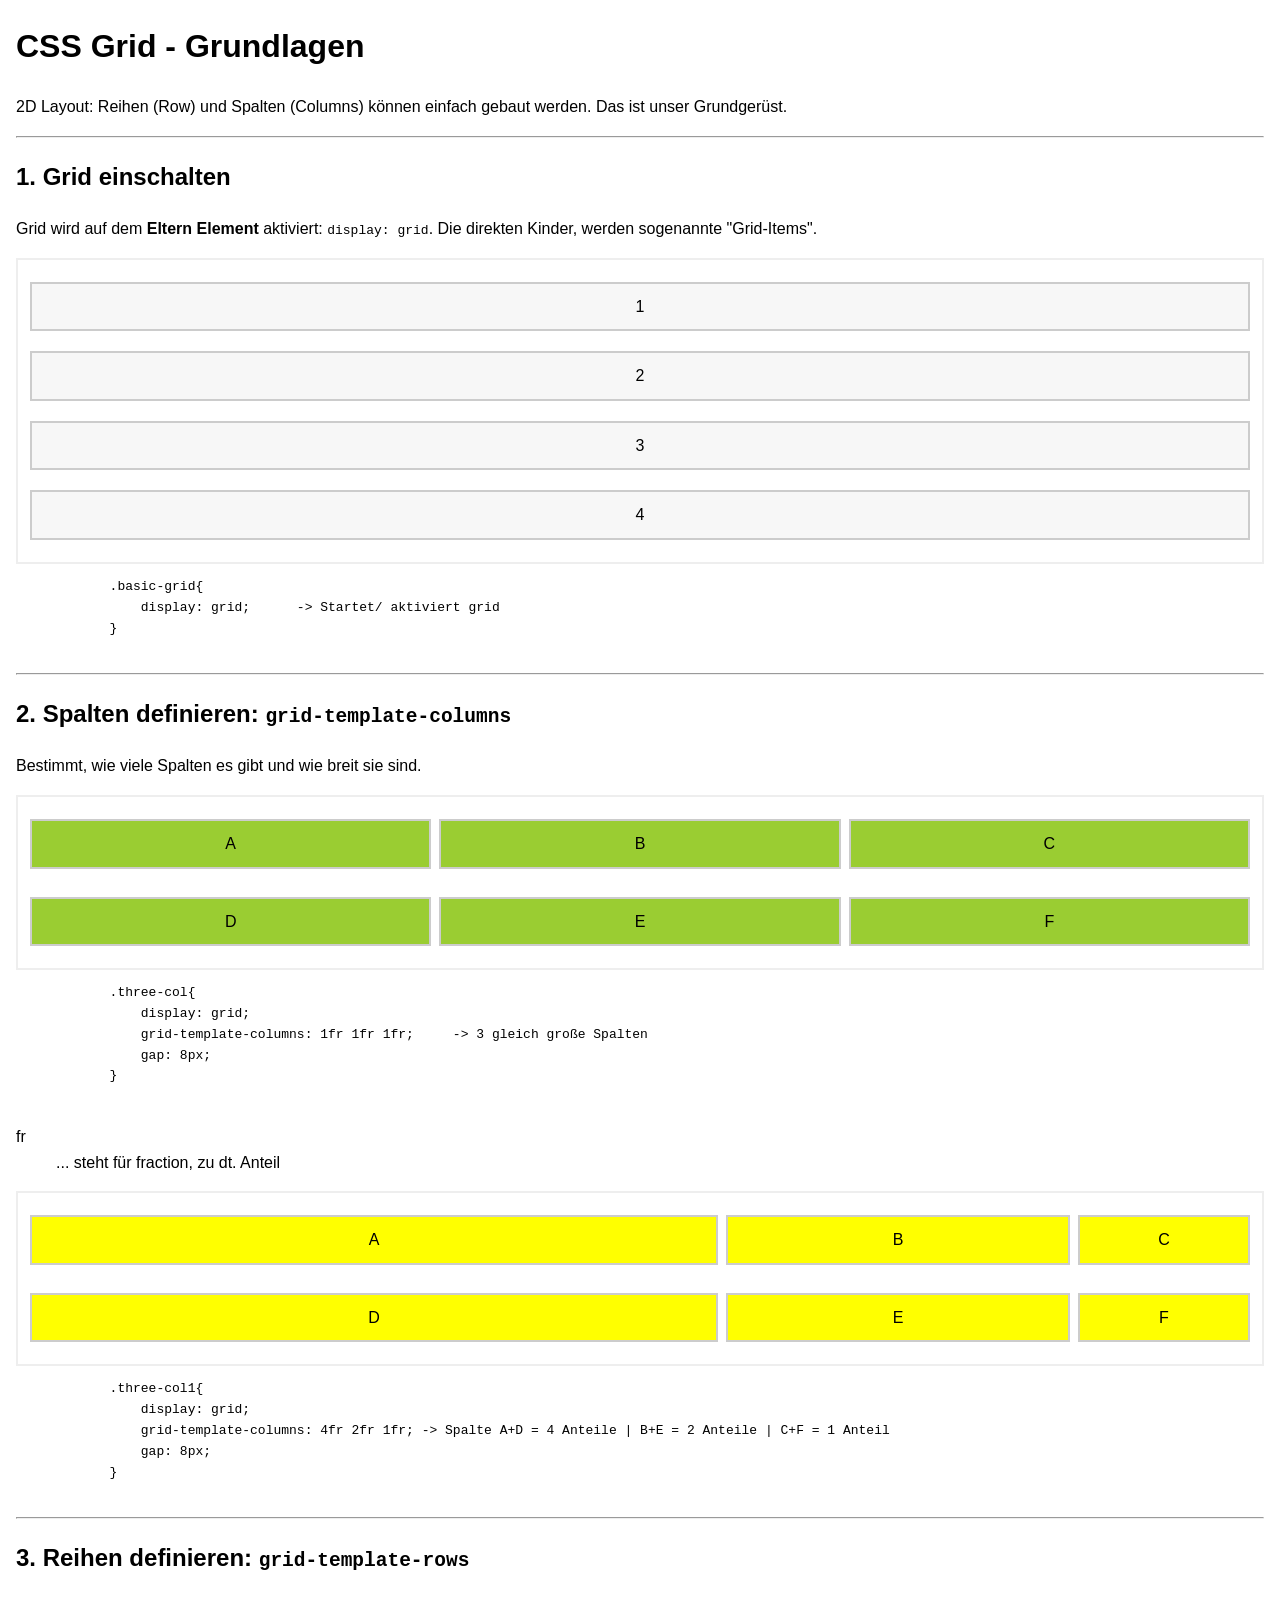
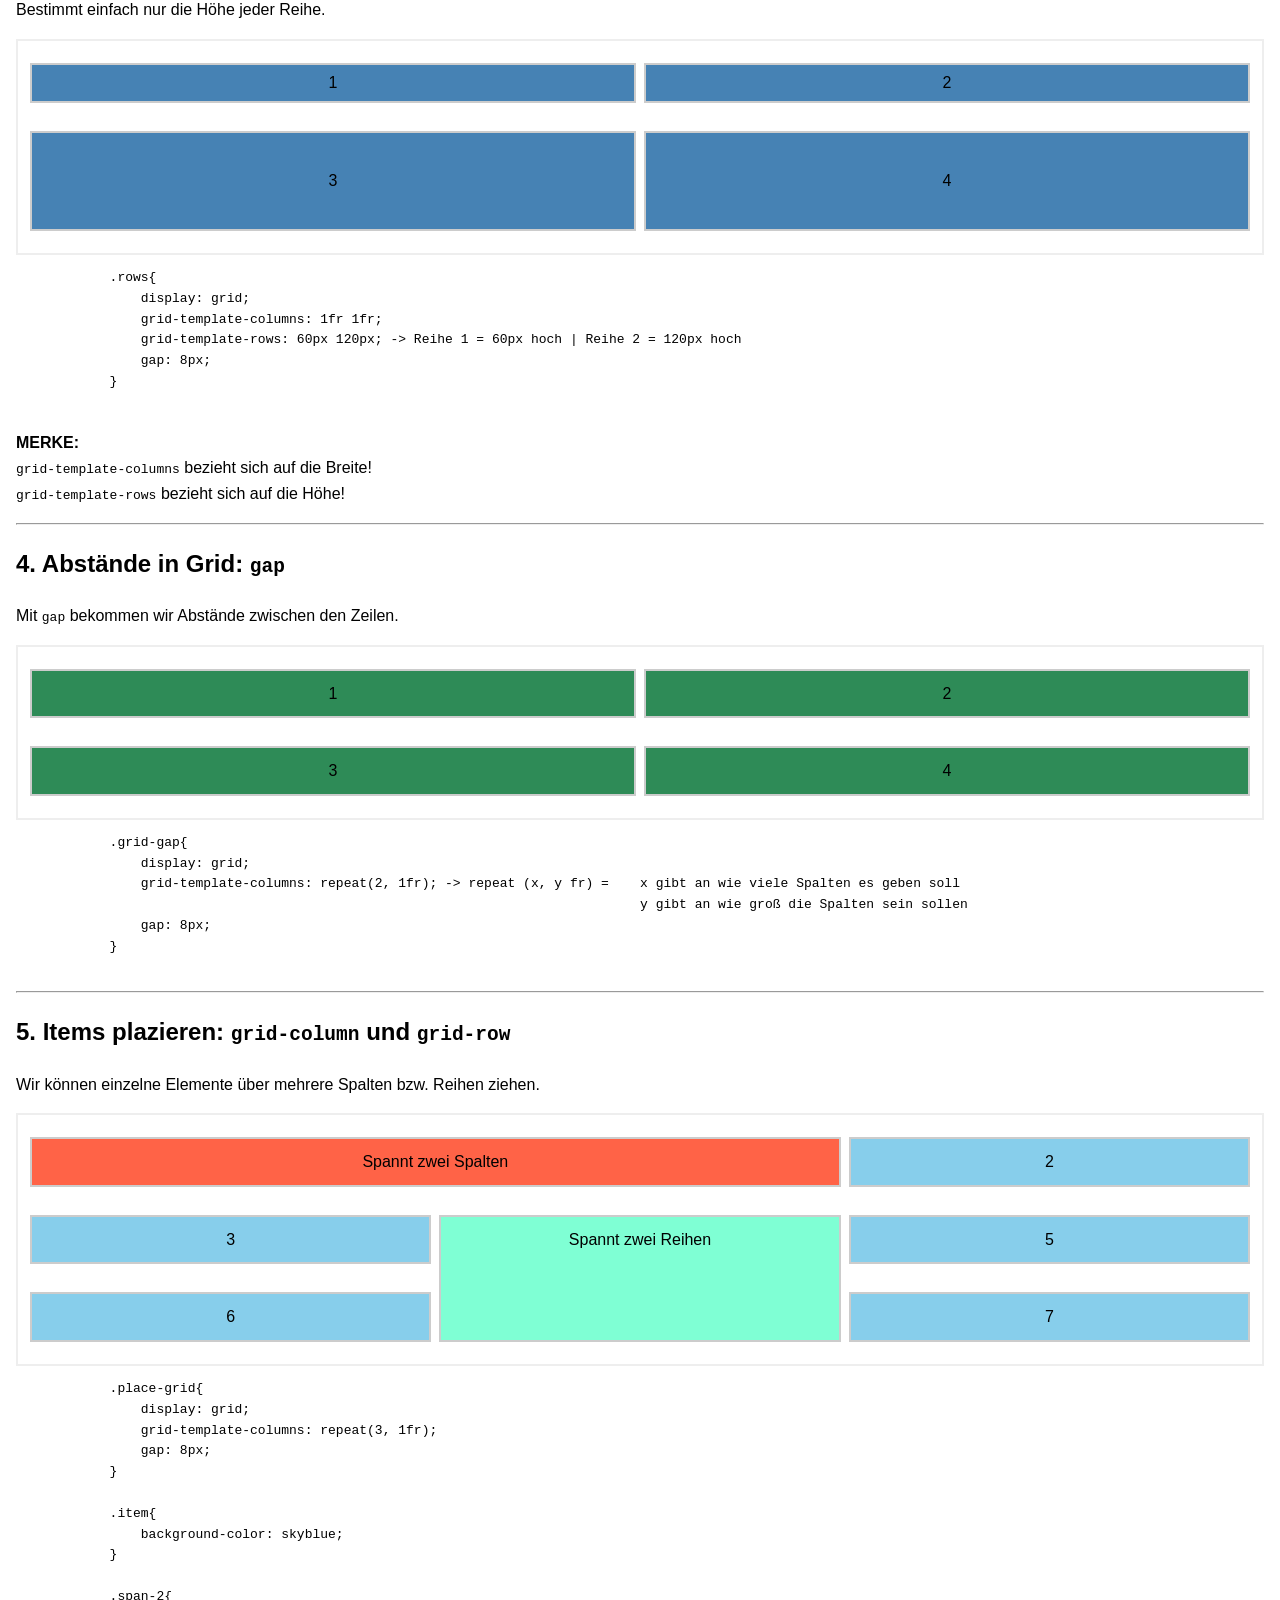
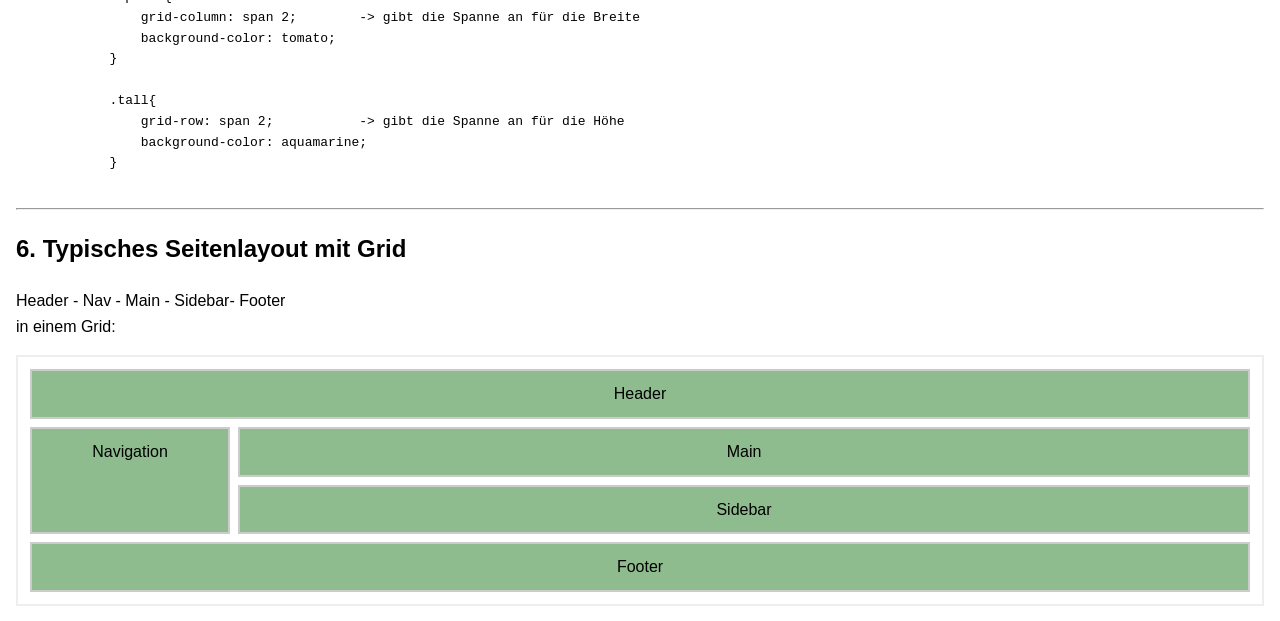
<file: 01_Dienstag/020_grid/index.html>
<!DOCTYPE html>
<html lang="de">
<head>
    <meta charset="UTF-8">
    <meta name="viewport" content="width=device-width, initial-scale=1.0">
    <title>Grid</title>
    <link rel="stylesheet" href="./style.css">
</head>
<body>
    <header>
        <h1>CSS Grid - Grundlagen</h1>

        <p>
            2D Layout: Reihen (Row) und Spalten (Columns) können einfach gebaut werden.
            Das ist unser Grundgerüst.
        </p>
    </header>

    <hr>

    <main>
        <h2>1. Grid einschalten</h2>

        <p>
            Grid wird auf dem <strong>Eltern Element</strong> aktiviert: <code> display: grid</code>.
            Die direkten Kinder, werden sogenannte "Grid-Items".
        </p>

        <section class="grid basic-grid">
            <article class="cell">1</article>
            <article class="cell">2</article>
            <article class="cell">3</article>
            <article class="cell">4</article>
        </section>

        <pre>
            .basic-grid{
                display: grid;      -> Startet/ aktiviert grid
            }
        </pre>

        <hr>

        <h2>2. Spalten definieren: <code>grid-template-columns</code></h2>

        <p>
            Bestimmt, wie viele Spalten es gibt und wie breit sie sind.
        </p>

        <section class="grid three-col">
            <article class="cell spalten">A</article>
            <article class="cell spalten">B</article>
            <article class="cell spalten">C</article>
            <article class="cell spalten">D</article>
            <article class="cell spalten">E</article>
            <article class="cell spalten">F</article>
        </section>

        <pre>
            .three-col{
                display: grid;
                grid-template-columns: 1fr 1fr 1fr;     -> 3 gleich große Spalten
                gap: 8px;
            }
        </pre>

        <!-- Glossar Liste-->
        <dl>
            <dt>fr</dt>
            <dd>... steht für fraction, zu dt. Anteil</dd>
        </dl>

        <section class="grid three-col1">
            <article class="cell spalte">A</article>
            <article class="cell spalte">B</article>
            <article class="cell spalte">C</article>
            <article class="cell spalte">D</article>
            <article class="cell spalte">E</article>
            <article class="cell spalte">F</article>
        </section>

        <pre>
            .three-col1{
                display: grid;
                grid-template-columns: 4fr 2fr 1fr; -> Spalte A+D = 4 Anteile | B+E = 2 Anteile | C+F = 1 Anteil
                gap: 8px;
            }
        </pre>

        <hr>

        <h2>3. Reihen definieren: <code>grid-template-rows</code></h2>

        <p>
            Bestimmt einfach nur die Höhe jeder Reihe.
        </p>

        <section class="grid rows">
            <article class="cell row">1</article>
            <article class="cell row">2</article>
            <article class="cell row">3</article>
            <article class="cell row">4</article>
        </section>

        <pre>
            .rows{
                display: grid;
                grid-template-columns: 1fr 1fr;
                grid-template-rows: 60px 120px; -> Reihe 1 = 60px hoch | Reihe 2 = 120px hoch
                gap: 8px;
            }
        </pre>

        <p>
            <strong>MERKE:</strong><br>
            <code>grid-template-columns</code> bezieht sich auf die Breite! <br>
            <code>grid-template-rows</code> bezieht sich auf die Höhe!
        </p>

        <hr>

        <h2>4. Abstände in Grid: <code>gap</code></h2>

        <p>
            Mit <code>gap</code> bekommen wir Abstände zwischen den Zeilen.
        </p>

        <section class="grid grid-gap">
            <article class="cell gg">1</article>
            <article class="cell gg">2</article>
            <article class="cell gg">3</article>
            <article class="cell gg">4</article>
        </section>

        <pre>
            .grid-gap{
                display: grid;
                grid-template-columns: repeat(2, 1fr); -> repeat (x, y fr) =    x gibt an wie viele Spalten es geben soll
                                                                                y gibt an wie groß die Spalten sein sollen
                gap: 8px;
            }
        </pre>

        <hr>

        <h2>5. Items plazieren: <code>grid-column</code> und <code>grid-row</code></h2>

        <p>
            Wir können einzelne Elemente über mehrere Spalten bzw. Reihen ziehen.
        </p>

        <section class="grid place-grid">
            <article class="cell span-2">Spannt zwei Spalten</article>
            <article class="cell item">2</article>
            <article class="cell item">3</article>
            <article class="cell tall">Spannt zwei Reihen</article>
            <article class="cell item">5</article>
            <article class="cell item">6</article>
            <article class="cell item">7</article>
        </section>

        <pre>
            .place-grid{
                display: grid;
                grid-template-columns: repeat(3, 1fr);
                gap: 8px;
            }

            .item{
                background-color: skyblue;
            }

            .span-2{
                grid-column: span 2;        -> gibt die Spanne an für die Breite
                background-color: tomato;
            }

            .tall{
                grid-row: span 2;           -> gibt die Spanne an für die Höhe
                background-color: aquamarine;
            }
        </pre>

        <hr>

        <h2>6. Typisches Seitenlayout mit Grid</h2>

        <p>
            Header - Nav - Main - Sidebar- Footer <br>
            in einem Grid:
        </p>

        <section class="grid page-grid">
            <header class="pg-header">Header</header>
            <nav class="pg-nav">Navigation</nav>
            <main class="pg-main">Main</main>
            <aside class="pg-side">Sidebar</aside>
            <footer class="pg-footer">Footer</footer>
        </section>

    </main>
</body>
</html>
</file>
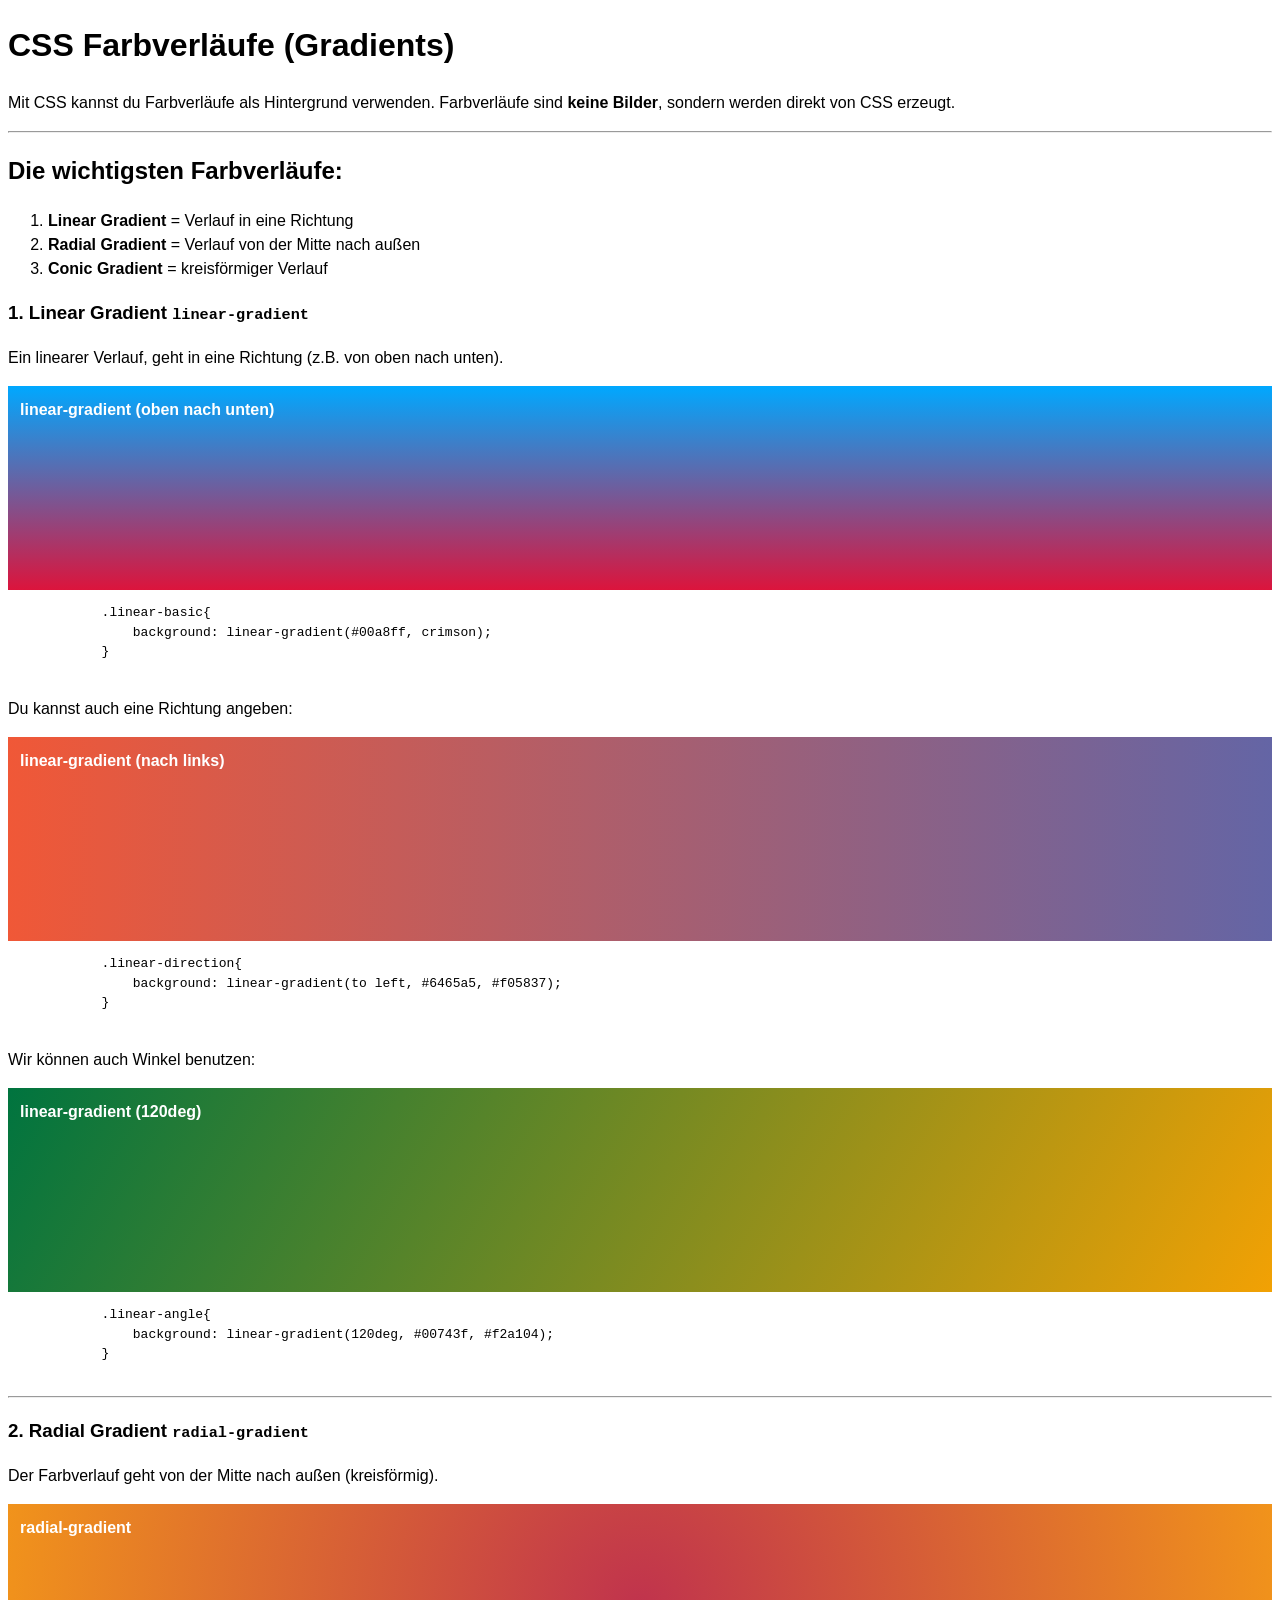
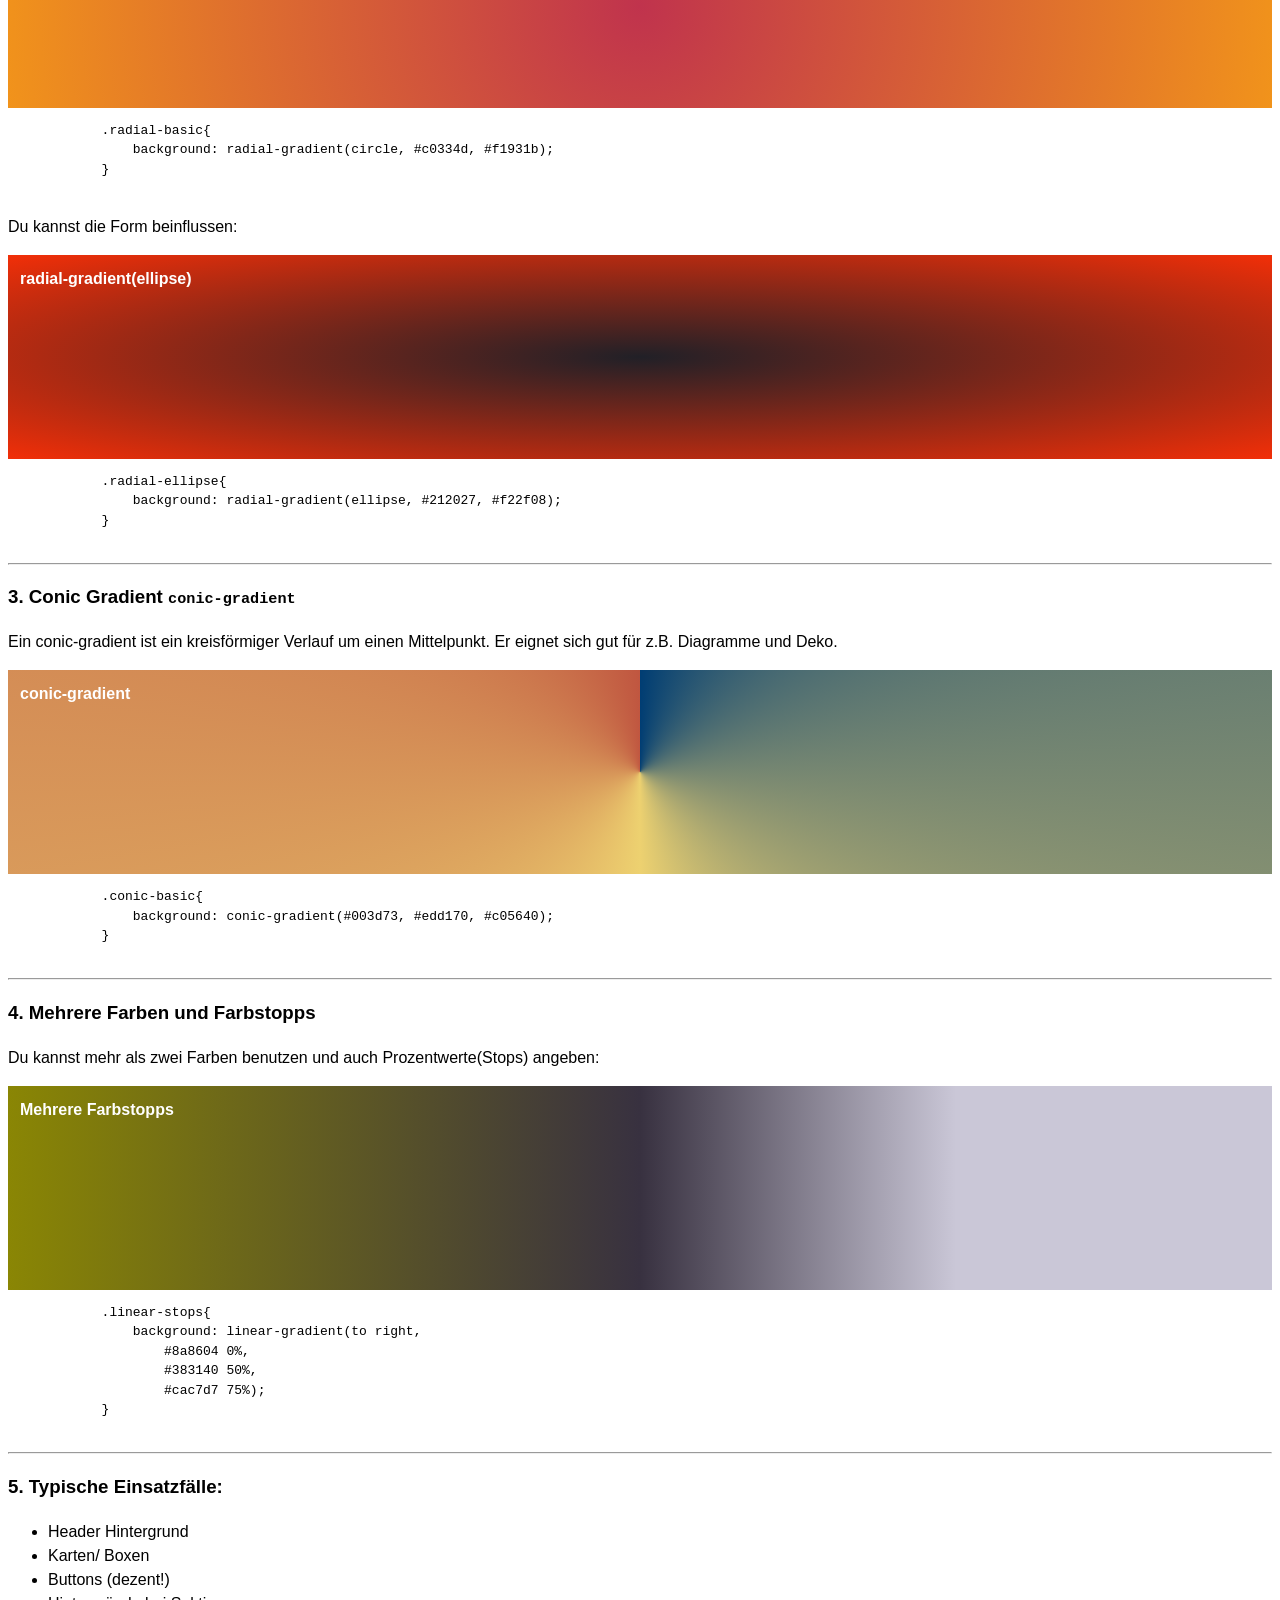
<file: 02_Mittwoch/030_farbverlaeufe/index.html>
<!DOCTYPE html>
<html lang="de">
<head>
    <meta charset="UTF-8">
    <meta name="viewport" content="width=device-width, initial-scale=1.0">
    <title>Farbverläufe</title>
    <link rel="stylesheet" href="./style.css">
</head>
<body>
    <header>
        <h1>CSS Farbverläufe (Gradients)</h1>

        <p>
            Mit CSS kannst du Farbverläufe als Hintergrund verwenden.
            Farbverläufe sind <strong>keine Bilder</strong>, sondern werden direkt von CSS erzeugt.
        </p>
    </header>

    <hr>

    <main>
        <h2>Die wichtigsten Farbverläufe:</h2>
        <ol>
            <li><strong>Linear Gradient</strong> = Verlauf in eine Richtung</li>
            <li><strong>Radial Gradient</strong> = Verlauf von der Mitte nach außen</li>
            <li><strong>Conic Gradient</strong> = kreisförmiger Verlauf</li>
        </ol>
    </main>

    <section>
        <h3>1. Linear Gradient <code>linear-gradient</code></h3>
        <p>
            Ein linearer Verlauf, geht in eine Richtung (z.B. von oben nach unten).
        </p>

        <div class="box linear-basic">
            linear-gradient (oben nach unten)
        </div>

        <pre>
            .linear-basic{
                background: linear-gradient(#00a8ff, crimson);
            }
        </pre>

        <p>
            Du kannst auch eine Richtung angeben:
        </p>

        <div class="box linear-direction">
            linear-gradient (nach links)
        </div>

        <pre>
            .linear-direction{
                background: linear-gradient(to left, #6465a5, #f05837);
            }
        </pre>

        <p>
            Wir können auch Winkel benutzen:
        </p>

        <div class="box linear-angle">
            linear-gradient (120deg)
        </div>

        <pre>
            .linear-angle{
                background: linear-gradient(120deg, #00743f, #f2a104);
            }
        </pre>
    </section>

    <hr>

    <section>
        <h3>2. Radial Gradient <code>radial-gradient</code></h3>

        <p>
            Der Farbverlauf geht von der Mitte nach außen (kreisförmig).
        </p>

        <div class="box radial-basic">
            radial-gradient
        </div>

        <pre>
            .radial-basic{
                background: radial-gradient(circle, #c0334d, #f1931b);
            }
        </pre>

        <p>
            Du kannst die Form beinflussen:
        </p>

        <div class="box radial-ellipse">
            radial-gradient(ellipse)
        </div>

        <pre>
            .radial-ellipse{
                background: radial-gradient(ellipse, #212027, #f22f08);
            }
        </pre>
    </section>

    <hr>

    <section>
        <h3>3. Conic Gradient <code>conic-gradient</code></h3>

        <p>
            Ein conic-gradient ist ein kreisförmiger Verlauf um einen Mittelpunkt.
            Er eignet sich gut für z.B. Diagramme und Deko.
        </p>

        <div class="box conic-basic">
            conic-gradient
        </div>

        <pre>
            .conic-basic{
                background: conic-gradient(#003d73, #edd170, #c05640);
            }       
        </pre>
    </section>

    <hr>

    <section>
        <h3>4. Mehrere Farben und Farbstopps</h3>
        <p>
            Du kannst mehr als zwei Farben benutzen und 
            auch Prozentwerte(Stops) angeben:
        </p>

        <div class="box linear-stops">
            Mehrere Farbstopps
        </div>

        <pre>
            .linear-stops{
                background: linear-gradient(to right,
                    #8a8604 0%,
                    #383140 50%,
                    #cac7d7 75%);
            }
        </pre>
    </section>

    <hr>

    <section>
        <h3>5. Typische Einsatzfälle:</h3>
        <ul>
            <li>Header Hintergrund</li>
            <li>Karten/ Boxen</li>
            <li>Buttons (dezent!)</li>
            <li>Hintergründe bei Sektionen</li>
        </ul>
    </section>
</body>
</html>
</file>
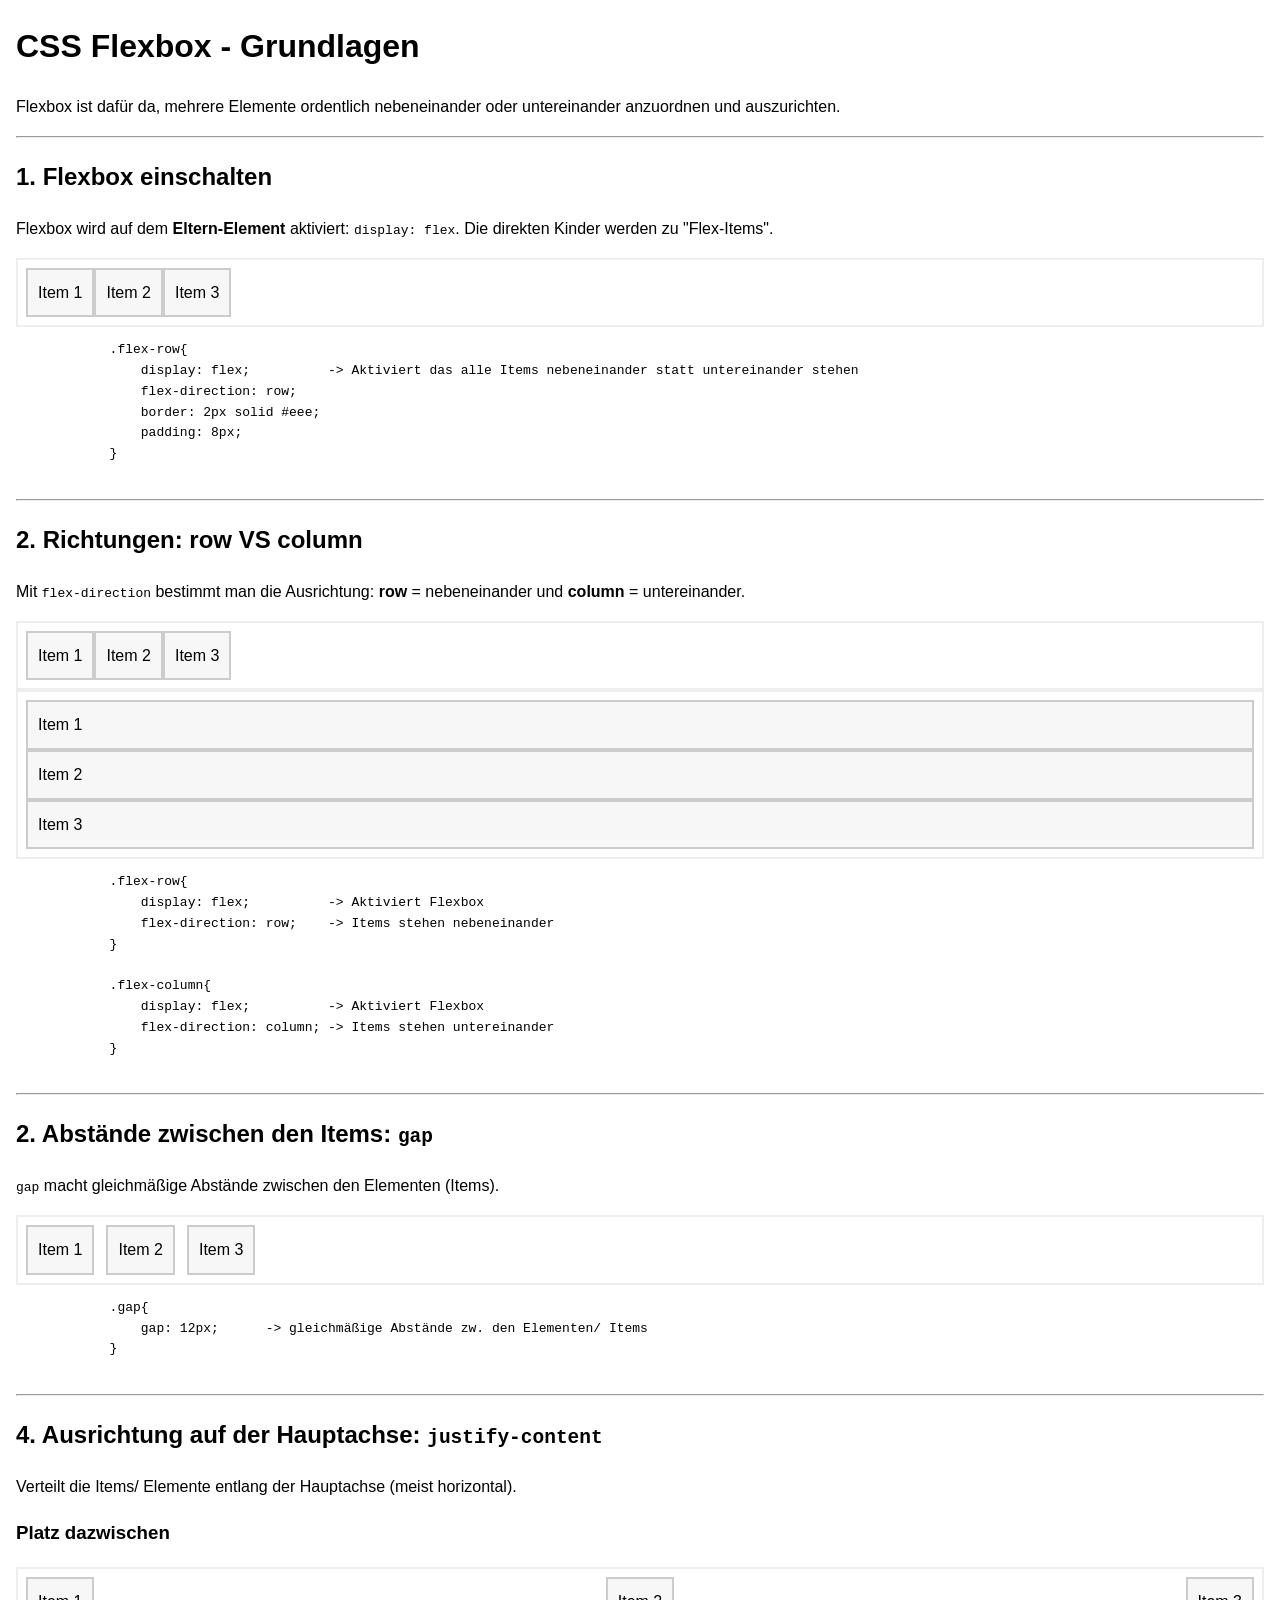
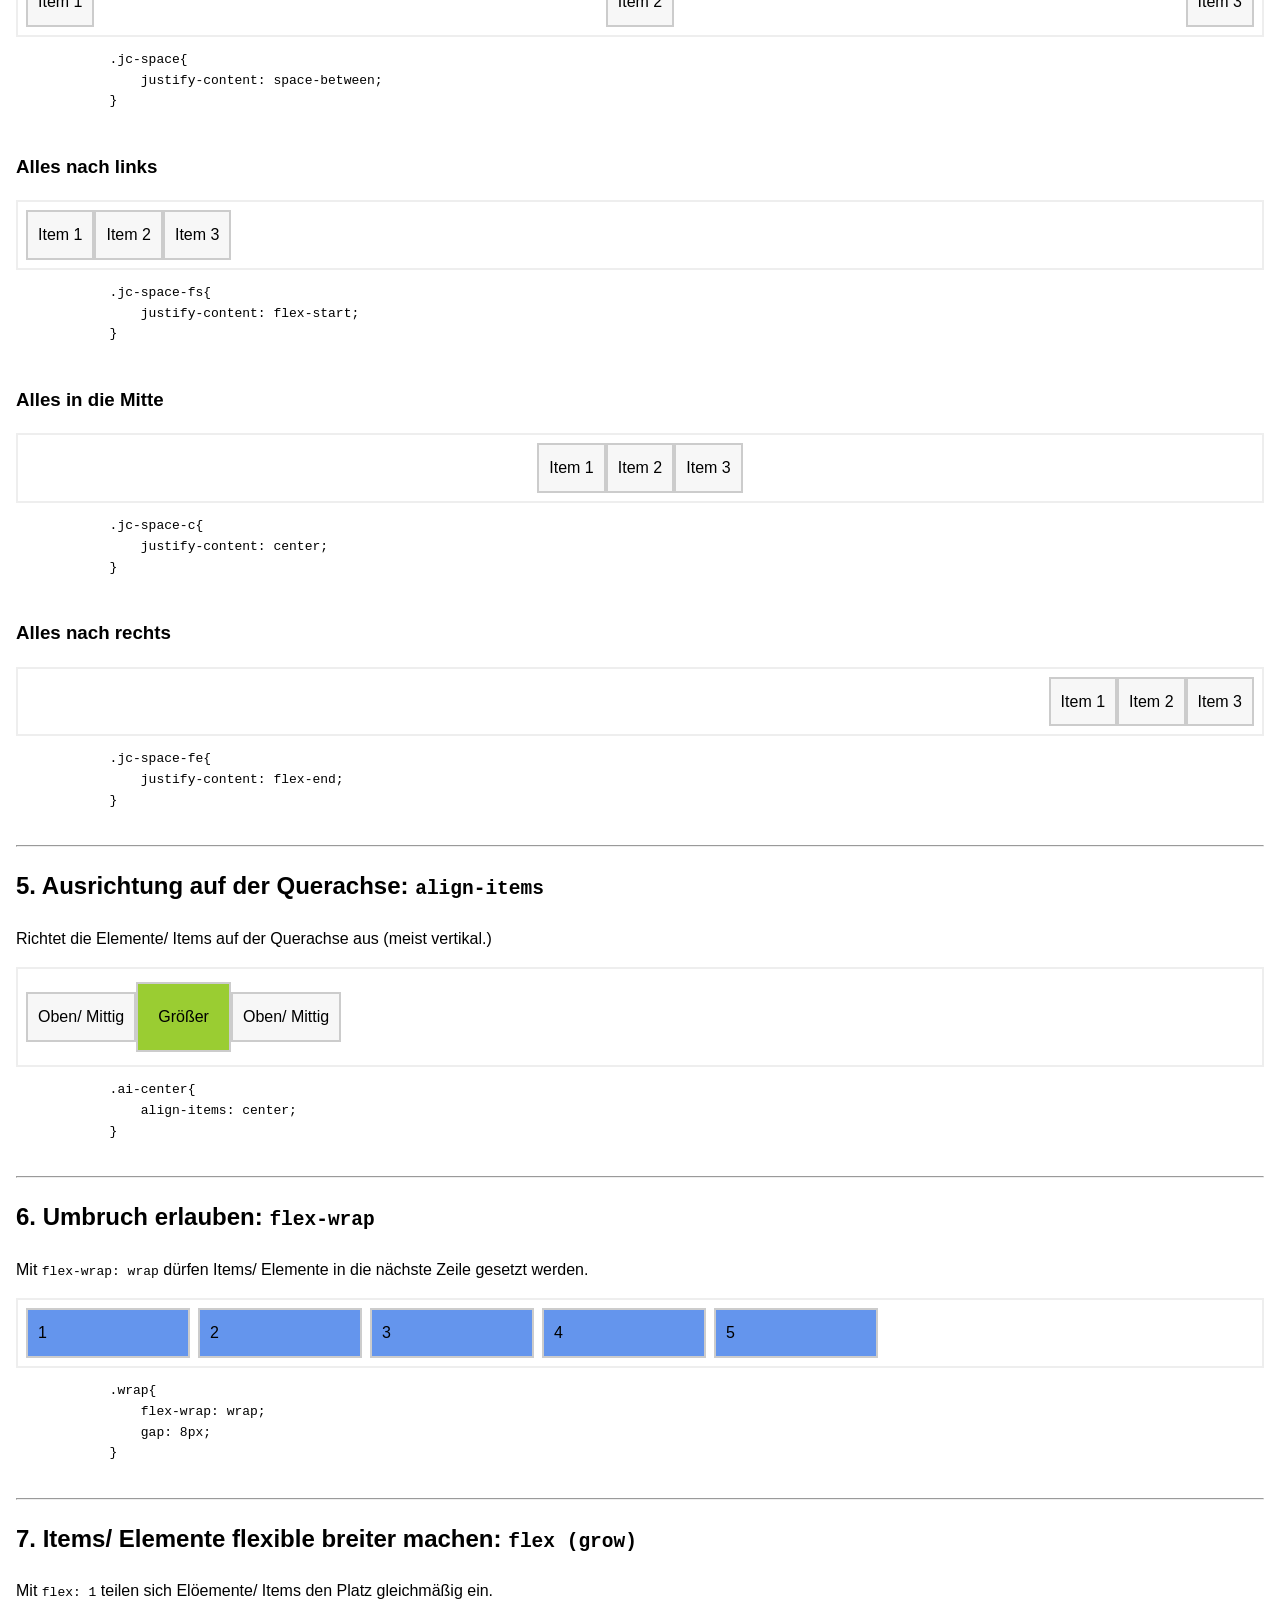
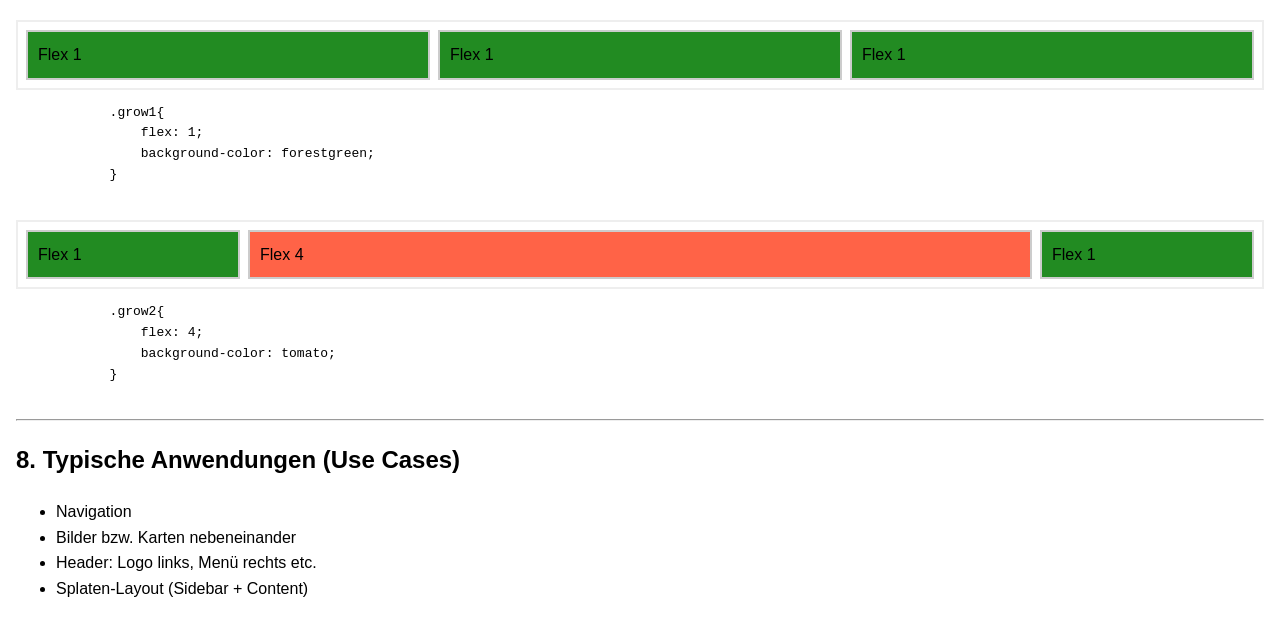
<file: 01_Dienstag/010_flexbox/flexbox.html>
<!DOCTYPE html>
<html lang="de">
<head>
    <meta charset="UTF-8">
    <meta name="viewport" content="width=device-width, initial-scale=1.0">
    <title>CSS Flexbox - Grundlagen</title>
    <link rel="stylesheet" href="./style.css">
</head>
<body>
    <header>
        <h1>CSS Flexbox - Grundlagen</h1>

        <p>
            Flexbox ist dafür da, mehrere Elemente ordentlich 
            nebeneinander oder untereinander anzuordnen und auszurichten.
        </p>
    </header>

    <hr>

    <main>
        <h2>1. Flexbox einschalten</h2>

        <p>Flexbox wird auf dem <strong>Eltern-Element</strong> aktiviert: 
            <code>display: flex</code>. Die direkten Kinder werden zu "Flex-Items".</p>

        <section class="flex-row">
            <article class="item">Item 1</article>
            <article class="item">Item 2</article>
            <article class="item">Item 3</article>
        </section>

        <pre>
            .flex-row{
                display: flex;          -> Aktiviert das alle Items nebeneinander statt untereinander stehen
                flex-direction: row;
                border: 2px solid #eee;
                padding: 8px;
            }
        </pre>

        <hr>

        <h2>2. Richtungen: row VS column</h2>

        <p>
            Mit <code>flex-direction</code> bestimmt man die Ausrichtung:
            <strong>row</strong> = nebeneinander und <strong>column</strong> = untereinander.
        </p>

        <section class="flex-row">
            <article class="item">Item 1</article>
            <article class="item">Item 2</article>
            <article class="item">Item 3</article>
        </section>

        <section class="flex-column">
            <article class="item">Item 1</article>
            <article class="item">Item 2</article>
            <article class="item">Item 3</article>
        </section>

        <pre>
            .flex-row{
                display: flex;          -> Aktiviert Flexbox
                flex-direction: row;    -> Items stehen nebeneinander
            }

            .flex-column{
                display: flex;          -> Aktiviert Flexbox
                flex-direction: column; -> Items stehen untereinander
            }
        </pre>

        <hr>

        <h2>2. Abstände zwischen den Items: <code>gap</code></h2>

        <p>
            <code>gap</code> macht gleichmäßige Abstände zwischen den Elementen (Items).
        </p>

        <section class="flex-row gap">
            <article class="item">Item 1</article>
            <article class="item">Item 2</article>
            <article class="item">Item 3</article>
        </section>

        <pre>
            .gap{
                gap: 12px;      -> gleichmäßige Abstände zw. den Elementen/ Items
            }
        </pre>

        <hr>

        <h2>4. Ausrichtung auf der Hauptachse: <code>justify-content</code></h2>

        <p>
            Verteilt die Items/ Elemente entlang der Hauptachse (meist horizontal).
        </p>

        <h3>Platz dazwischen</h3>
        <section class="flex-row jc-space">
            <article class="item">Item 1</article>
            <article class="item">Item 2</article>
            <article class="item">Item 3</article>
        </section>

        <pre>
            .jc-space{
                justify-content: space-between;
            }
        </pre>

        <h3>Alles nach links</h3>
        <section class="flex-row jc-space-fs">
            <article class="item">Item 1</article>
            <article class="item">Item 2</article>
            <article class="item">Item 3</article>
        </section>

        <pre>
            .jc-space-fs{
                justify-content: flex-start;
            }
        </pre>

        <h3>Alles in die Mitte</h3>
        <section class="flex-row jc-space-c">
            <article class="item">Item 1</article>
            <article class="item">Item 2</article>
            <article class="item">Item 3</article>
        </section>

        <pre>
            .jc-space-c{
                justify-content: center;
            }
        </pre>

        <h3>Alles nach rechts</h3>
        <section class="flex-row jc-space-fe">
            <article class="item">Item 1</article>
            <article class="item">Item 2</article>
            <article class="item">Item 3</article>
        </section>

        <pre>
            .jc-space-fe{
                justify-content: flex-end;
            }
        </pre>

        <hr>

        <h2>5. Ausrichtung auf der Querachse: <code>align-items</code></h2>

        <p>
            Richtet die Elemente/ Items auf der Querachse aus (meist vertikal.)
        </p>

        <section class="flex-row ai-center tall">
            <article class="item">Oben/ Mittig</article>
            <article class="item big">Größer</article>
            <article class="item">Oben/ Mittig</article>
        </section>

        <pre>
            .ai-center{
                align-items: center;
            }
        </pre>

        <hr>

        <h2>6. Umbruch erlauben: <code>flex-wrap</code></h2>

        <p>
            Mit <code>flex-wrap: wrap</code> dürfen Items/ Elemente 
            in die nächste Zeile gesetzt werden.
        </p>

        <section class="flex-row wrap">
            <article class="item wide">1</article>
            <article class="item wide">2</article>
            <article class="item wide">3</article>
            <article class="item wide">4</article>
            <article class="item wide">5</article>
        </section>

        <pre>
            .wrap{
                flex-wrap: wrap;
                gap: 8px;
            }
        </pre>

        <hr>

        <h2>7. Items/ Elemente flexible breiter machen: <code>flex (grow)</code></h2>

        <p>
            Mit <code>flex: 1</code> teilen sich Elöemente/ Items den Platz gleichmäßig ein.
        </p>

        <section class="flex-row grow">
            <article class="item grow1">Flex 1</article>
            <article class="item grow1">Flex 1</article>
            <article class="item grow1">Flex 1</article>
        </section>

        <pre>
            .grow1{
                flex: 1;
                background-color: forestgreen;
            }
        </pre>

        <section class="flex-row grow">
            <article class="item grow1">Flex 1</article>
            <article class="item grow2">Flex 4</article>
            <article class="item grow1">Flex 1</article>
        </section>

        <pre>
            .grow2{
                flex: 4;
                background-color: tomato;
            }
        </pre>

        <hr>

        <h2>8. Typische Anwendungen (Use Cases)</h2>
        <ul>
            <li>Navigation</li>
            <li>Bilder bzw. Karten nebeneinander</li>
            <li>Header: Logo links, Menü rechts etc.</li>
            <li>Splaten-Layout (Sidebar + Content)</li>
        </ul>
    </main>
</body>
</html>
</file>
<file: 01_Dienstag/020_grid/style.css>
/*Grundeinstellungen*/
body{
    font-family: Verdana, Geneva, Tahoma, sans-serif;
    line-height: 1.6;
    margin: 16px;
}

/*Grundeinstellung für Grid*/
.grid{
    border: 2px solid #eee;
    padding: 12px;
    text-align: center;
}

.cell{
    border: 2px solid #ccc;
    padding: 10px;
    background-color: #f7f7f7;
    margin: 10px 0;
}

/*Grid einschalten*/
.basic-grid{
    display: grid;
}

/*Spalten*/
.three-col{
    display: grid;
    grid-template-columns: 1fr 1fr 1fr;
    gap: 8px;
}

.spalten{
    background: yellowgreen;
}

.three-col1{
    display: grid;
    grid-template-columns: 4fr 2fr 1fr;
    gap: 8px;
}

.spalte{
    background: yellow;
}

/*Reihen*/
.rows{
    display: grid;
    grid-template-columns: 1fr 1fr;
    grid-template-rows: 60px 120px;
    gap: 8px;
}

.row{
    background-color: steelblue;
    /*zum zentrieren*/
    display: flex;
    justify-content: center;
    align-items: center;
}

/*Abstände mit gap*/
.grid-gap{
    display: grid;
    grid-template-columns: repeat(2, 1fr);
    gap: 8px;
}

.gg{
    background-color: seagreen;
}

/*Platzierung*/
.place-grid{
    display: grid;
    grid-template-columns: repeat(3, 1fr);
    gap: 8px;
}

.item{
    background-color: skyblue;
}

.span-2{
    grid-column: span 2;
    background-color: tomato;
}

.tall{
    grid-row: span 2;
    background-color: aquamarine;
}

/*Seitenlayout*/
.page-grid{
    display: grid;
    grid-template-columns: 200px 1fr;
    grid-template-areas:
        "header header"
        "nav    main"
        "nav    aside"
        "footer footer";
        gap: 8px;
}

.pg-header{
    grid-area: header;
}

.pg-nav{
    grid-area: nav;
}

.pg-main{
    grid-area: main;
}

.pg-side{
    grid-area: aside;
}

.pg-footer{
    grid-area: footer;
}

.pg-header, .pg-nav, .pg-main, .pg-side, .pg-footer{
    border: 2px solid #ccc;
    padding: 10px;
    background-color: darkseagreen;
}
</file>
<file: 02_Mittwoch/030_farbverlaeufe/style.css>
/*Grundeinstellungen*/
body{
    font-family: Arial, Helvetica, sans-serif;
    line-height: 1.5;
    padding: 12px0;
}

code{
    font-family: monospace;
}

.box{
    height: 180px;
    margin: 12px 0;
    padding: 12px;
    color: #ffffff;
    font-weight: bold;
}

/*Linear Gradient*/
.linear-basic{
    background: linear-gradient(#00a8ff, crimson);
}

.linear-direction{
    background: linear-gradient(to left, #6465a5, #f05837);
}

.linear-angle{
    background: linear-gradient(120deg, #00743f, #f2a104);
}

/*Radial Gradient*/
.radial-basic{
    background: radial-gradient(circle, #c0334d, #f1931b);
}

.radial-ellipse{
    background: radial-gradient(ellipse, #212027, #f22f08);
}

/*Conic Gradient*/
.conic-basic{
    background: conic-gradient(#003d73, #edd170, #c05640);
}

/*Mehrere Farbstopps*/
.linear-stops{
    background: linear-gradient(to right,
        #8a8604 0%,
        #383140 50%,
        #cac7d7 75%);
}
</file>
<file: 01_Dienstag/010_flexbox/style.css>
body{
    font-family: Arial, Helvetica, sans-serif;
    line-height: 1.6;
    margin: 16px;
}

/* Allgemeine Einstellung für die Klasse Item*/
.item{
    border: 2px solid #ccc;
    padding: 10px;
    background: #f7f7f7;
}

/*Flex Container*/
.flex-row{
    display: flex;
    flex-direction: row;
    border: 2px solid #eee;
    padding: 8px;
}

.flex-column{
    display: flex;
    flex-direction: column;
    border: 2px solid #eee;
    padding: 8px;
}

/*Abstände mit gap*/
.gap{
    gap: 12px;
}

/*Ausrichten mit justify-content*/
.jc-space{
    justify-content: space-between;
}

.jc-space-fs{
    justify-content: flex-start;
}

.jc-space-c{
    justify-content: center;
}

.jc-space-fe{
    justify-content: flex-end;
}

/*Ausrichtung mit align-items*/
.ai-center{
    align-items: center;
}

/* Veränderung der Items*/
.tall{
    min-height: 80px;
}

.big{
    padding: 20px;
    background-color: yellowgreen;
}

/*Umbruch erlauben mit wrap*/
.wrap{
    flex-wrap: wrap;
    gap: 8px;
}

.wide{
    width: 140px;
    background-color: cornflowerblue;
}

/* Flexible breite anpassen*/
.grow{
    gap: 8px;
}

.grow1{
    flex: 1;
    background-color: forestgreen;
}

.grow2{
    flex: 4;
    background-color: tomato;
}
</file>
